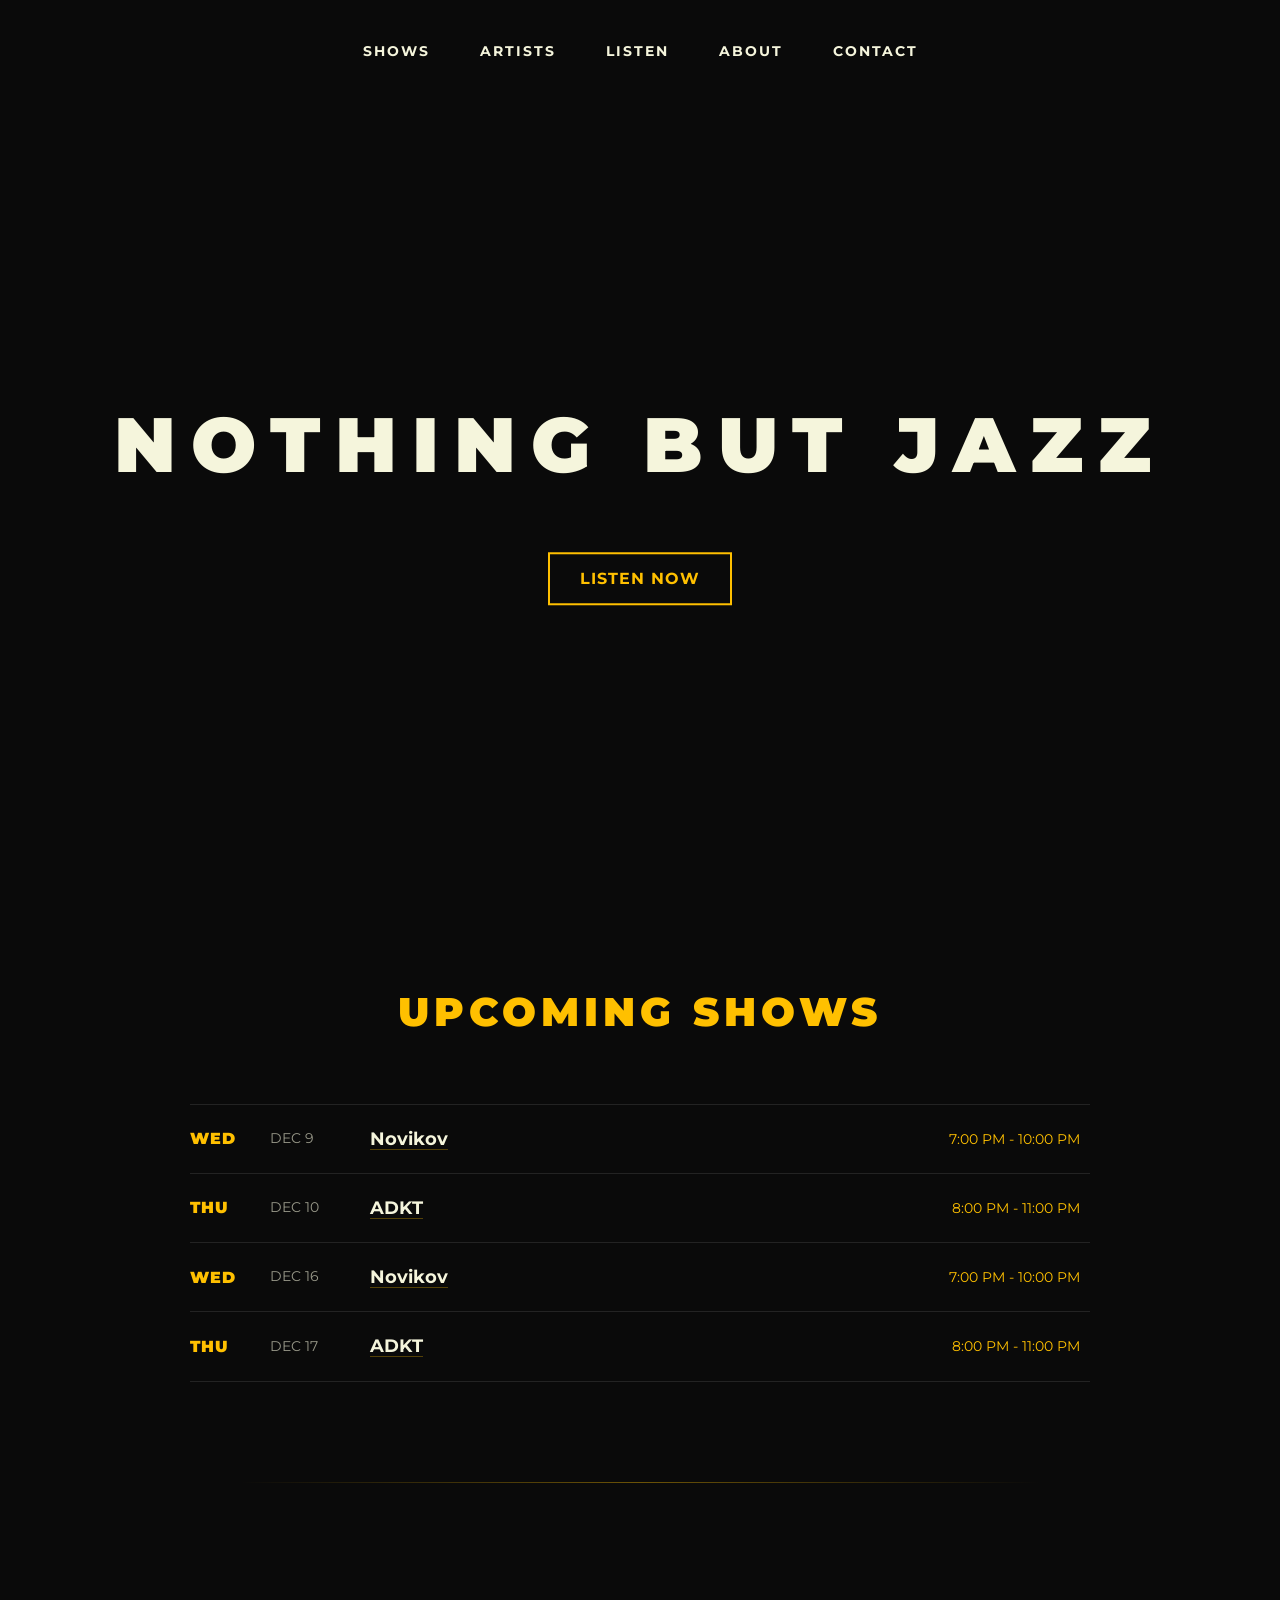
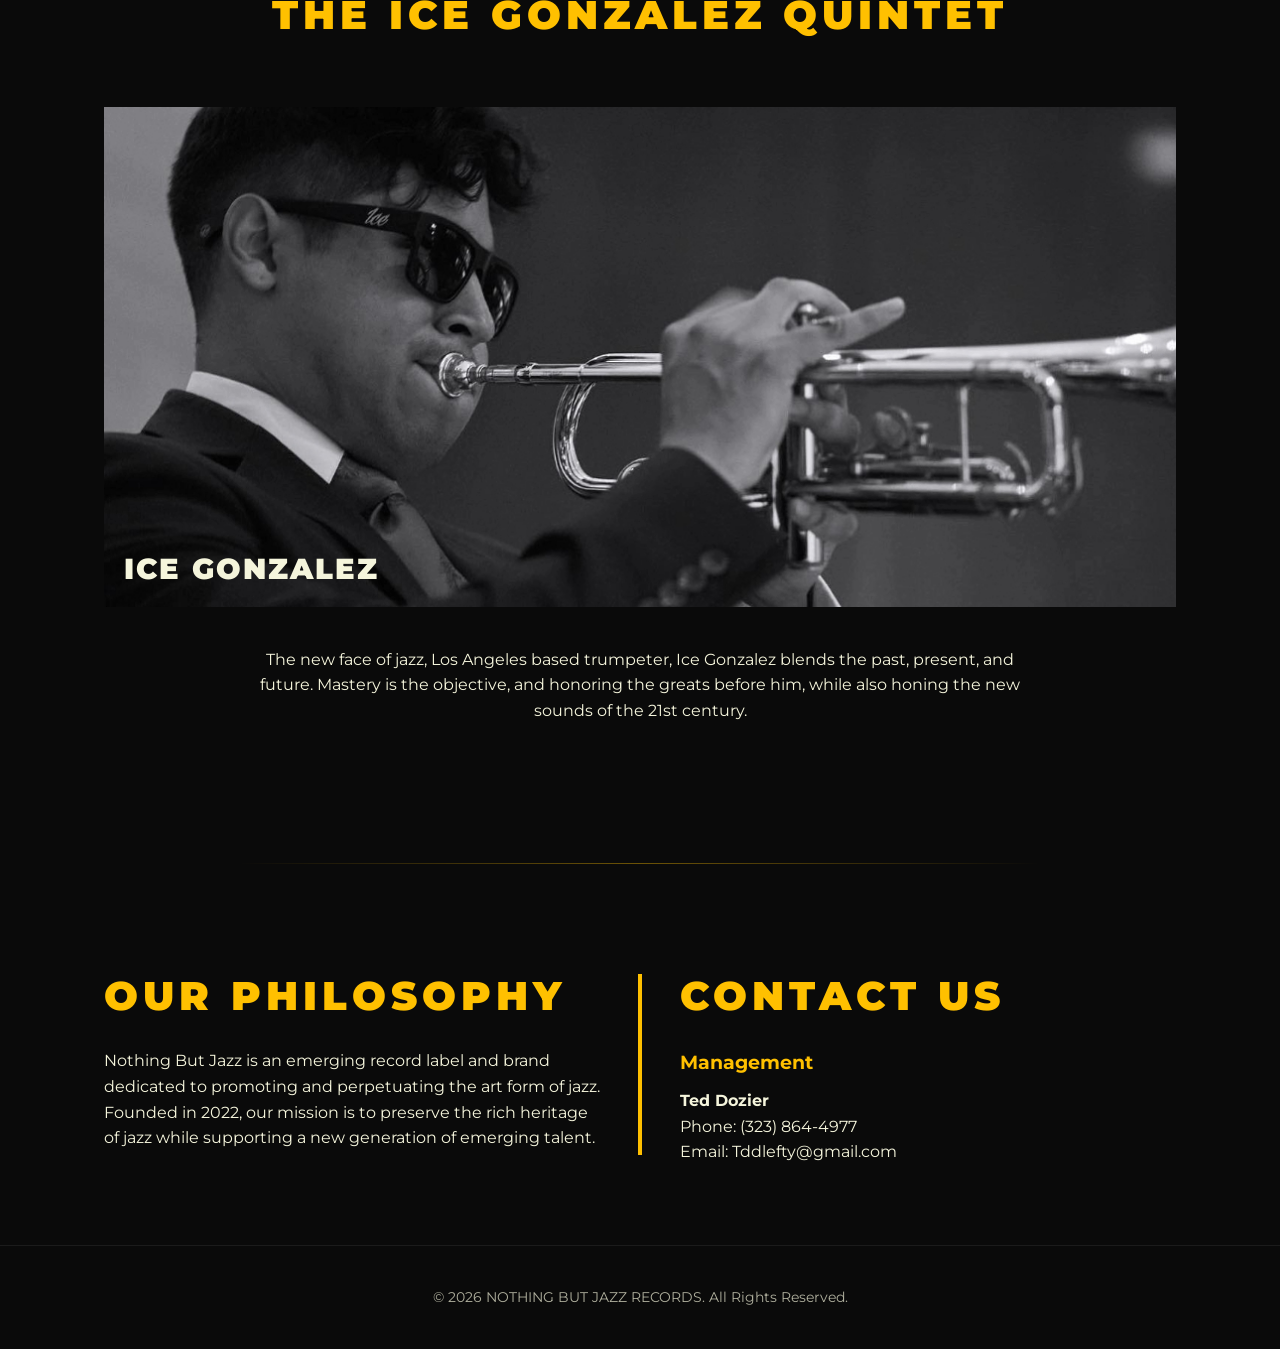
<file: index.html>
<!DOCTYPE html>
<html lang="en">
<head>
    <meta charset="UTF-8">
    <meta name="viewport" content="width=device-width, initial-scale=1.0">
    <title>Nothing But Jazz | NBJ Records</title>

    <link href="https://fonts.googleapis.com/css2?family=Montserrat:wght@300;400;700;900&display=swap" rel="stylesheet">

    <style>
        /* --- Global Styles & Variables --- */
        :root {
            --color-dark: #0A0A0A; 
            --color-light: #F5F5DC; 
            --color-accent: #FFC000; 
            --font-primary: 'Montserrat', sans-serif;
            --spacing-large: 80px;
        }

        /* Base Reset */
        * {
            box-sizing: border-box;
            margin: 0;
            padding: 0;
        }

        body {
            font-family: var(--font-primary);
            background-color: var(--color-dark); 
            color: var(--color-light);
            line-height: 1.6;
            overflow-x: hidden;
        }

        a {
            color: var(--color-light);
            text-decoration: none;
            transition: color 0.3s ease;
        }

        a:hover {
            color: var(--color-accent);
        }

        /* --- Global Elements --- */
        .section-divider {
            border: none;
            height: 1px;
            max-width: 800px;
            margin: 20px auto;
            background: linear-gradient(to right, rgba(255,192,0,0), var(--color-accent), rgba(255,192,0,0));
            opacity: 0.4; 
        }

        .section-container {
            padding: var(--spacing-large) 5%;
            max-width: 1200px;
            margin: 0 auto;
        }

        .section-title {
            font-size: 2.5rem;
            font-weight: 900;
            text-align: center;
            margin-bottom: 60px;
            color: var(--color-accent);
            letter-spacing: 5px;
            text-transform: uppercase;
        }

        .section-title-left {
            font-size: 2.5rem;
            font-weight: 900;
            text-align: left; 
            margin-bottom: 20px;
            color: var(--color-accent);
            letter-spacing: 5px;
        }

        .main-cta {
            display: inline-block;
            padding: 12px 30px;
            border: 2px solid var(--color-accent);
            background-color: transparent;
            color: var(--color-accent);
            text-transform: uppercase;
            font-weight: 700;
            letter-spacing: 1px;
            cursor: pointer;
            transition: all 0.3s;
        }

        .main-cta:hover {
            background-color: var(--color-accent);
            color: var(--color-dark);
            box-shadow: 0 0 15px rgba(255, 192, 0, 0.6); 
        }

        /* --- HERO & VIDEO BACKGROUND --- */
        #hero-section {
            position: relative;
            width: 100%;
            height: 100vh; 
            overflow: hidden;
        }

        #background-video {
            position: absolute;
            inset: 0;
            width: 100%;
            height: 100%;
            object-fit: cover; 
            z-index: 1;
            opacity: 0.35; 
        }

        .hero-content {
            position: absolute;
            top: 55%; 
            left: 50%;
            transform: translate(-50%, -50%); 
            z-index: 10;
            text-align: center;
            width: 90%;
        }

        .nbj-title {
            font-size: clamp(3rem, 6vw, 7rem); 
            margin-bottom: 20px; 
            font-weight: 900;
            letter-spacing: clamp(5px, 1.5vw, 15px);
        }

        .header-cta {
            margin-top: 25px;
        }

        /* --- NAVIGATION --- */
        .main-nav {
            display: flex;
            justify-content: center;
            position: absolute; 
            top: 40px; 
            left: 50%;
            transform: translateX(-50%); 
            z-index: 15; 
            width: 100%;
        }

        .main-nav a {
            font-size: 0.9rem;
            padding: 0 25px;
            letter-spacing: 2px;
            text-transform: uppercase;
            position: relative; 
            font-weight: 700;
        }

        .main-nav a::after {
            content: '';
            position: absolute;
            bottom: -5px;
            left: 50%;
            width: 0;
            height: 2px;
            background-color: var(--color-accent);
            transition: all 0.3s ease;
        }

        .main-nav a:hover::after { width: 100%; left: 0; }

        .menu-toggle {
            display: none;
            position: fixed; 
            top: 30px;
            right: 5%;
            z-index: 2000;
            background: none; border: none;
            width: 35px; height: 35px;
            cursor: pointer;
            flex-direction: column; justify-content: space-around;
        }

        .icon-bar { width: 100%; height: 3px; background-color: var(--color-accent); transition: 0.3s; }

        /* --- SHOW LIST (4 COLUMN) --- */
        .show-list { max-width: 900px; margin: 0 auto; border-top: 1px solid rgba(255, 255, 255, 0.1); }
        
        .show-item {
            display: grid;
            grid-template-columns: 80px 100px 1fr 180px; 
            align-items: center;
            padding: 20px 0;
            border-bottom: 1px solid rgba(255, 255, 255, 0.1);
            transition: 0.3s;
        }

        .show-item:hover { background: rgba(255, 192, 0, 0.05); }
        
        .show-day { color: var(--color-accent); font-weight: 900; letter-spacing: 1px; }
        .show-date-small { opacity: 0.6; font-size: 0.85rem; text-transform: uppercase; }
        
        .show-venue-name { font-weight: 700; font-size: 1.1rem; }
        .show-venue-name a { text-decoration: underline; text-underline-offset: 4px; text-decoration-color: rgba(255, 192, 0, 0.3); }
        .show-venue-name a:hover { color: var(--color-accent); text-decoration-color: var(--color-accent); }

        .show-time { text-align: right; color: var(--color-accent); font-weight: 400; font-size: 0.9rem; padding-right: 10px; }

        /* --- ARTIST CARD --- */
        .artist-card {
            height: 500px; width: 100%; 
            background-image: url('ice.jpg'); 
            background-size: cover; background-position: center;
            position: relative;
        }
        .artist-name-overlay { position: absolute; bottom: 15px; left: 20px; }
        .artist-name-overlay h3 { font-weight: 900; font-size: 1.8rem; letter-spacing: 2px; }
        .artist-bio-text { max-width: 800px; margin: 40px auto; text-align: center; padding: 0 20px; }

        /* --- ABOUT / CONTACT GRID --- */
        .about-contact-grid {
            display: grid;
            grid-template-columns: 1fr 1fr;
            gap: 80px;
            position: relative;
        }
        .about-contact-grid::before {
            content: ''; position: absolute; left: 50%; top: 5%; bottom: 5%;
            width: 4px; background: var(--color-accent); transform: translateX(-50%);
        }

        /* --- FOOTER --- */
        footer { padding: 40px 5%; text-align: center; border-top: 1px solid rgba(255,255,255,0.1); opacity: 0.7; font-size: 0.9rem; }

        /* --- MOBILE RESPONSIVENESS --- */
        @media (max-width: 900px) {
            .menu-toggle { display: flex; }
            .main-nav { display: none; }
            .main-nav.active {
                display: flex !important; 
                position: fixed !important; 
                inset: 0 !important;
                background: rgba(10, 10, 10, 0.98); 
                z-index: 1500; 
                flex-direction: column;
                justify-content: center; 
                align-items: center;
                transform: none;
                top: 0; left: 0;
            }
            .main-nav a { font-size: 2rem; padding: 20px; text-align: center; }
            .about-contact-grid { grid-template-columns: 1fr; }
            .about-contact-grid::before { display: none; }
            .show-item { 
                grid-template-columns: 1fr; 
                text-align: center; 
                gap: 5px; 
                padding: 30px 0;
            }
            .show-time { text-align: center; padding: 0; margin-top: 5px; }
            .section-title-left { text-align: center !important; }
        }
    </style>
</head>
<body>

    <header id="hero-section">
        <video autoplay muted loop playsinline id="background-video"> 
            <source src="MicrosoftTeams-video.mp4" type="video/mp4">
        </video>

        <button class="menu-toggle" aria-label="Toggle Menu" aria-expanded="false">
            <div class="icon-bar"></div>
            <div class="icon-bar"></div>
            <div class="icon-bar"></div>
        </button>
        
        <nav class="main-nav" id="nav-menu">
            <a href="#shows">SHOWS</a>
            <a href="#artists">ARTISTS</a>
            <a href="listen.html">LISTEN</a>
            <a href="#about">ABOUT</a>
            <a href="#contact">CONTACT</a> 
        </nav>
        
        <div class="hero-content">
            <h1 class="nbj-title">NOTHING BUT JAZZ</h1> 
            <a href="listen.html" class="main-cta header-cta">LISTEN NOW</a>
        </div>
    </header>

    <main>
        <section id="shows" class="section-container">
            <h2 class="section-title">UPCOMING SHOWS</h2>
            <div class="show-list" id="monthly-shows"></div>
        </section>
        
        <hr class="section-divider">

        <section id="artists" class="section-container">
            <h2 class="section-title">THE ICE GONZALEZ QUINTET</h2>
            <div class="artist-content-split">
                <div class="artist-card"> 
                    <div class="artist-name-overlay">
                        <h3>ICE GONZALEZ</h3> 
                    </div>
                </div>
            </div>
            <div class="artist-bio-text">
                <p>The new face of jazz, Los Angeles based trumpeter, Ice Gonzalez blends the past, present, and future. Mastery is the objective, and honoring the greats before him, while also honing the new sounds of the 21st century.</p>
            </div>
        </section>

        <hr class="section-divider"> 

        <section id="about" class="section-container">
            <div class="about-contact-grid">
                <div class="about-nbj">
                    <h2 class="section-title-left">OUR PHILOSOPHY</h2>
                    <p>Nothing But Jazz is an emerging record label and brand dedicated to promoting and perpetuating the art form of jazz. Founded in 2022, our mission is to preserve the rich heritage of jazz while supporting a new generation of emerging talent.</p>
                </div>
                <div id="contact" class="contact-info-block">
                    <h2 class="section-title-left">CONTACT US</h2>
                    <div class="contact-detail-item">
                        <h3 style="color: var(--color-accent); margin-bottom: 10px;">Management</h3>
                        <p class="contact-details"> 
                            <strong>Ted Dozier</strong> <br>
                            Phone: (323) 864-4977 <br>
                            Email: Tddlefty@gmail.com
                        </p>
                    </div>
                </div>
            </div>
        </section>
    </main>

    <footer>
        <p>© 2026 NOTHING BUT JAZZ RECORDS. All Rights Reserved.</p>
    </footer>

    <script>
        // VIDEO AUTOPLAY FIX
        const video = document.getElementById('background-video');
        function attemptPlay() {
            if (video && video.paused) { video.play().catch(e => {}); }
        }
        attemptPlay(); 
        document.addEventListener('touchstart', attemptPlay, { once: true });
        document.addEventListener('click', attemptPlay, { once: true });
        
        // MOBILE MENU TOGGLE 
        const menuToggle = document.querySelector('.menu-toggle');
        const navMenu = document.getElementById('nav-menu');

        menuToggle.addEventListener('click', (e) => {
            e.stopPropagation();
            const isActive = navMenu.classList.toggle('active');
            menuToggle.classList.toggle('open');
            menuToggle.setAttribute('aria-expanded', isActive);
            document.body.style.overflow = isActive ? 'hidden' : 'auto';
        });

        document.querySelectorAll('.main-nav a').forEach(link => {
            link.addEventListener('click', () => {
                navMenu.classList.remove('active');
                menuToggle.classList.remove('open');
                document.body.style.overflow = 'auto';
            });
        });

        // DYNAMIC SHOW GENERATOR
        function populateMonthlyShows() {
            const list = document.getElementById('monthly-shows');
            if (!list) return;

            const dayNames = ["SUN", "MON", "TUE", "WED", "THU", "FRI", "SAT"];
            const monthNames = ["JAN", "FEB", "MAR", "APR", "MAY", "JUN", "JUL", "AUG", "SEP", "OCT", "NOV", "DEC"];
            
            const showTemplate = (dayName, dateNumber, monthName, venue, time) => `
                <article class="show-item">
                    <span class="show-day">${dayName}</span>
                    <span class="show-date-small">${monthName} ${dateNumber}</span>
                    <span class="show-venue-name">${venue}</span>
                    <span class="show-time">${time}</span>
                </article>
            `;

            const today = new Date();
            today.setHours(0, 0, 0, 0); 
            
            let datesArray = [];

            // 14-day rolling window
            for (let i = 0; i < 14; i++) {
                let date = new Date(today);
                date.setDate(today.getDate() + i);
                
                let dayOfWeek = date.getDay();
                let dayStr = dayNames[dayOfWeek];
                let monthStr = monthNames[date.getMonth()];
                let dateNum = date.getDate();

                if (dayOfWeek === 4) { // THURSDAYS
                    datesArray.push({
                        day: dayStr, month: monthStr, dateNum: dateNum,
                        venue: `<a href="https://www.adktla.com/" target="_blank">ADKT</a>`,
                        time: "8:00 PM - 11:00 PM"
                    });
                } else if (dayOfWeek === 3) { // WEDNESDAYS
                    datesArray.push({
                        day: dayStr, month: monthStr, dateNum: dateNum,
                        venue: `<a href="https://novikovbeverly.com/" target="_blank">Novikov</a>`,
                        time: "7:00 PM - 10:00 PM"
                    });
                }
            }

            list.innerHTML = datesArray.length ? '' : '<p style="text-align: center; font-style: italic; opacity: 0.7;">Check back soon for new dates!</p>';
            datesArray.forEach(show => {
                list.innerHTML += showTemplate(show.day, show.dateNum, show.month, show.venue, show.time);
            });
        }
        populateMonthlyShows();
    </script>
</body>
</html>
</file>
